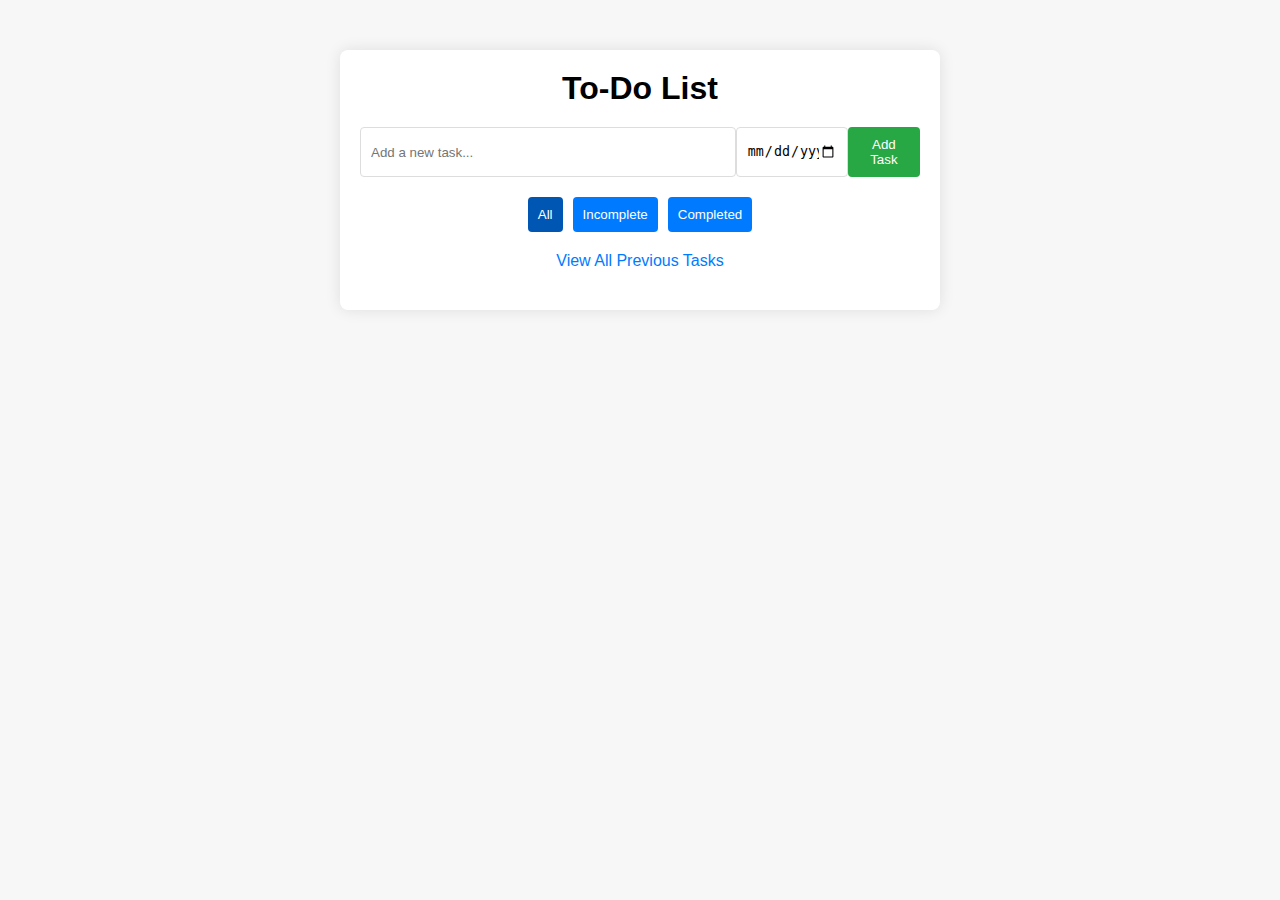
<file: index.html>
<!DOCTYPE html>
<html lang="en">
<head>
    <meta charset="UTF-8">
    <meta name="viewport" content="width=device-width, initial-scale=1.0">
    <title>To-Do List App</title>
    <link rel="stylesheet" href="styles.css">
</head>
<body>
    <div class="app-container">
        <h1>To-Do List</h1>

        <!-- Task Input Section -->
        <div class="task-input">
            <input type="text" id="task-name" placeholder="Add a new task...">
            <input type="date" id="task-date">
            <button id="add-task">Add Task</button>
        </div>

        <!-- Task Filter Section -->
        <div class="task-filter">
            <button id="all-tasks" class="filter-btn active">All</button>
            <button id="incomplete-tasks" class="filter-btn">Incomplete</button>
            <button id="completed-tasks" class="filter-btn">Completed</button>
        </div>

        <!-- Link to Previous Tasks Page -->
        <div class="previous-tasks-link">
            <a href="previous-tasks.html">View All Previous Tasks</a>
        </div>

        <!-- Task List Section -->
        <ul id="task-list" class="task-list"></ul>
    </div>

    <script src="app.js"></script>
</body>
</html>
</file>
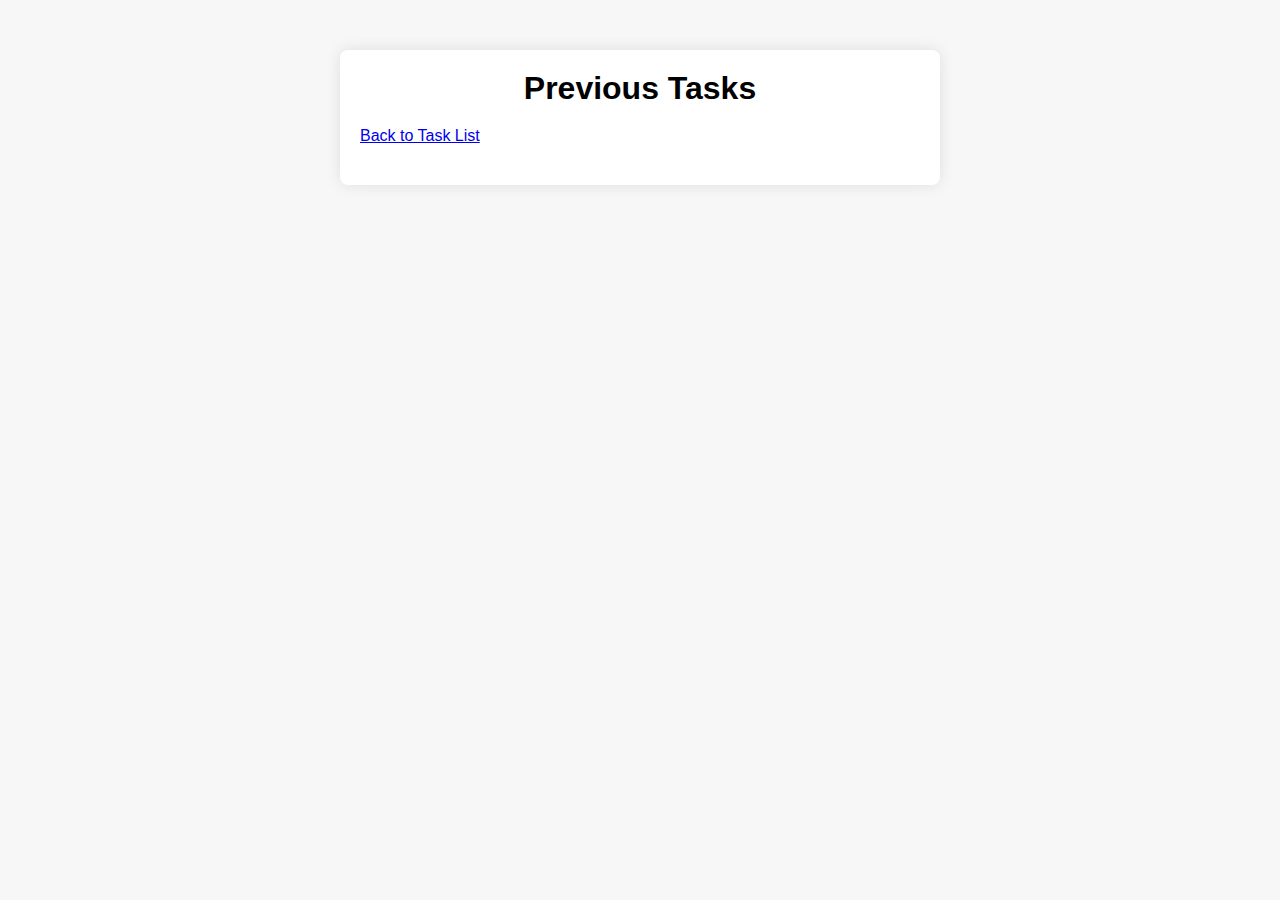
<file: previous-tasks.html>
<!DOCTYPE html>
<html lang="en">
<head>
    <meta charset="UTF-8">
    <meta name="viewport" content="width=device-width, initial-scale=1.0">
    <title>Previous Tasks</title>
    <link rel="stylesheet" href="styles.css">
</head>
<body>
    <div class="app-container">
        <h1>Previous Tasks</h1>
        <p><a href="index.html">Back to Task List</a></p>

        <!-- List of Completed Tasks -->
        <ul id="completed-task-list" class="task-list"></ul>
    </div>

    <script src="previous-tasks.js"></script>
</body>
</html>
</file>
<file: styles.css>
* {
    margin: 0;
    padding: 0;
    box-sizing: border-box;
}

body {
    font-family: Arial, sans-serif;
    background-color: #f7f7f7;
}

.app-container {
    max-width: 600px;
    margin: 50px auto;
    background-color: #fff;
    padding: 20px;
    box-shadow: 0 0 15px rgba(0, 0, 0, 0.1);
    border-radius: 8px;
}

h1 {
    text-align: center;
    margin-bottom: 20px;
}

.task-input {
    display: flex;
    justify-content: space-between;
    margin-bottom: 20px;
}

.task-input input {
    padding: 10px;
    border: 1px solid #ddd;
    border-radius: 4px;
    width: 70%;
}

.task-input input[type="date"] {
    width: 20%;
}

.task-input button {
    padding: 10px;
    border: none;
    background-color: #28a745;
    color: #fff;
    border-radius: 4px;
    cursor: pointer;
}

.task-input button:hover {
    background-color: #218838;
}

.task-list {
    list-style: none;
    margin-top: 20px;
}

.task-list li {
    display: flex;
    justify-content: space-between;
    padding: 10px;
    background-color: #f1f1f1;
    margin-bottom: 10px;
    border-radius: 4px;
}

.task-list li.completed {
    text-decoration: line-through;
    background-color: #d4edda;
}

.task-list li span {
    display: flex;
    justify-content: space-between;
    width: 80%;
}

.task-filter {
    display: flex;
    justify-content: center;
    margin-bottom: 20px;
}

.filter-btn {
    padding: 10px;
    margin: 0 5px;
    cursor: pointer;
    border: none;
    background-color: #007bff;
    color: white;
    border-radius: 4px;
}

.filter-btn:hover {
    background-color: #0056b3;
}

.filter-btn.active {
    background-color: #0056b3;
}

.task-action-buttons {
    display: flex;
    gap: 10px;
}

.complete-btn,
.delete-btn {
    padding: 5px 10px;
    border: none;
    cursor: pointer;
    border-radius: 4px;
}

.complete-btn {
    background-color: #28a745;
    color: white;
}

.complete-btn:hover {
    background-color: #218838;
}

.delete-btn {
    background-color: #dc3545;
    color: white;
}

.delete-btn:hover {
    background-color: #c82333;
}

.previous-tasks-link {
    text-align: center;
    margin: 20px 0;
}

.previous-tasks-link a {
    font-size: 16px;
    color: #007bff;
    text-decoration: none;
}

.previous-tasks-link a:hover {
    text-decoration: underline;
}
</file>
